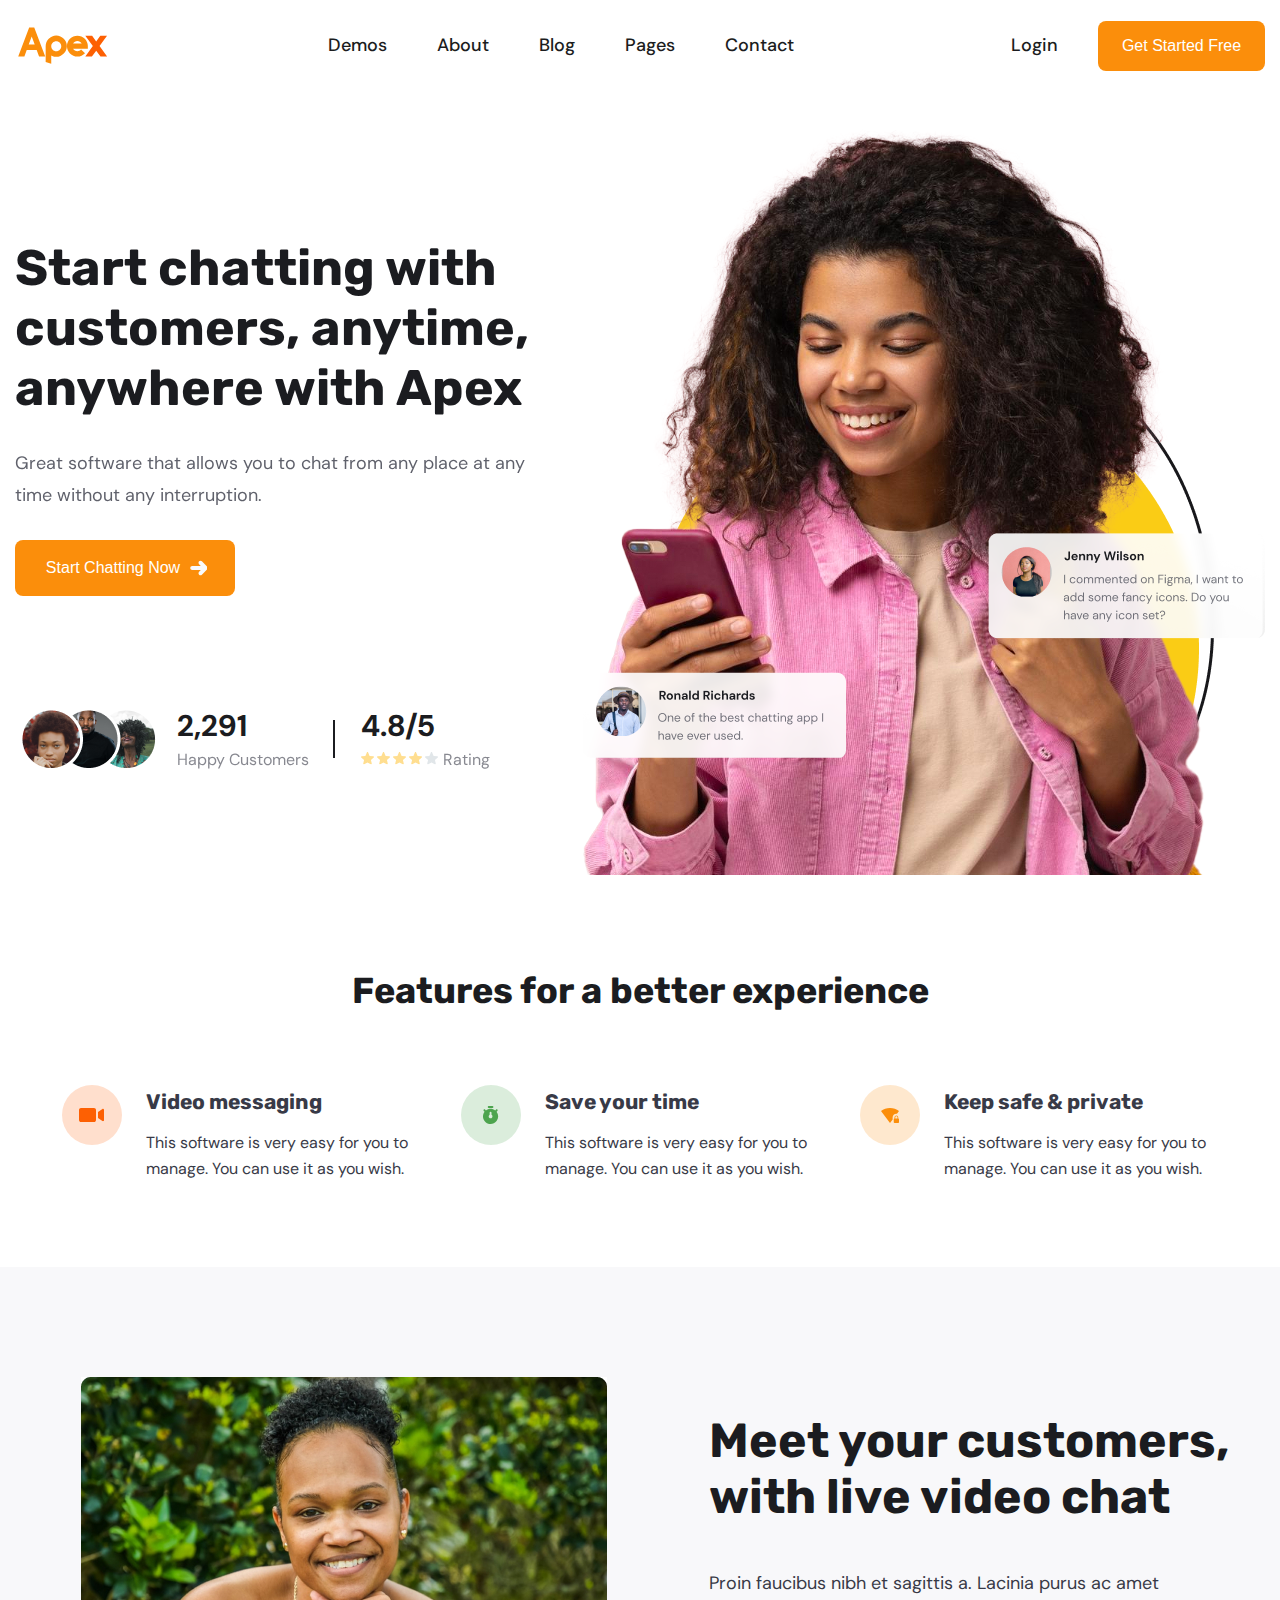
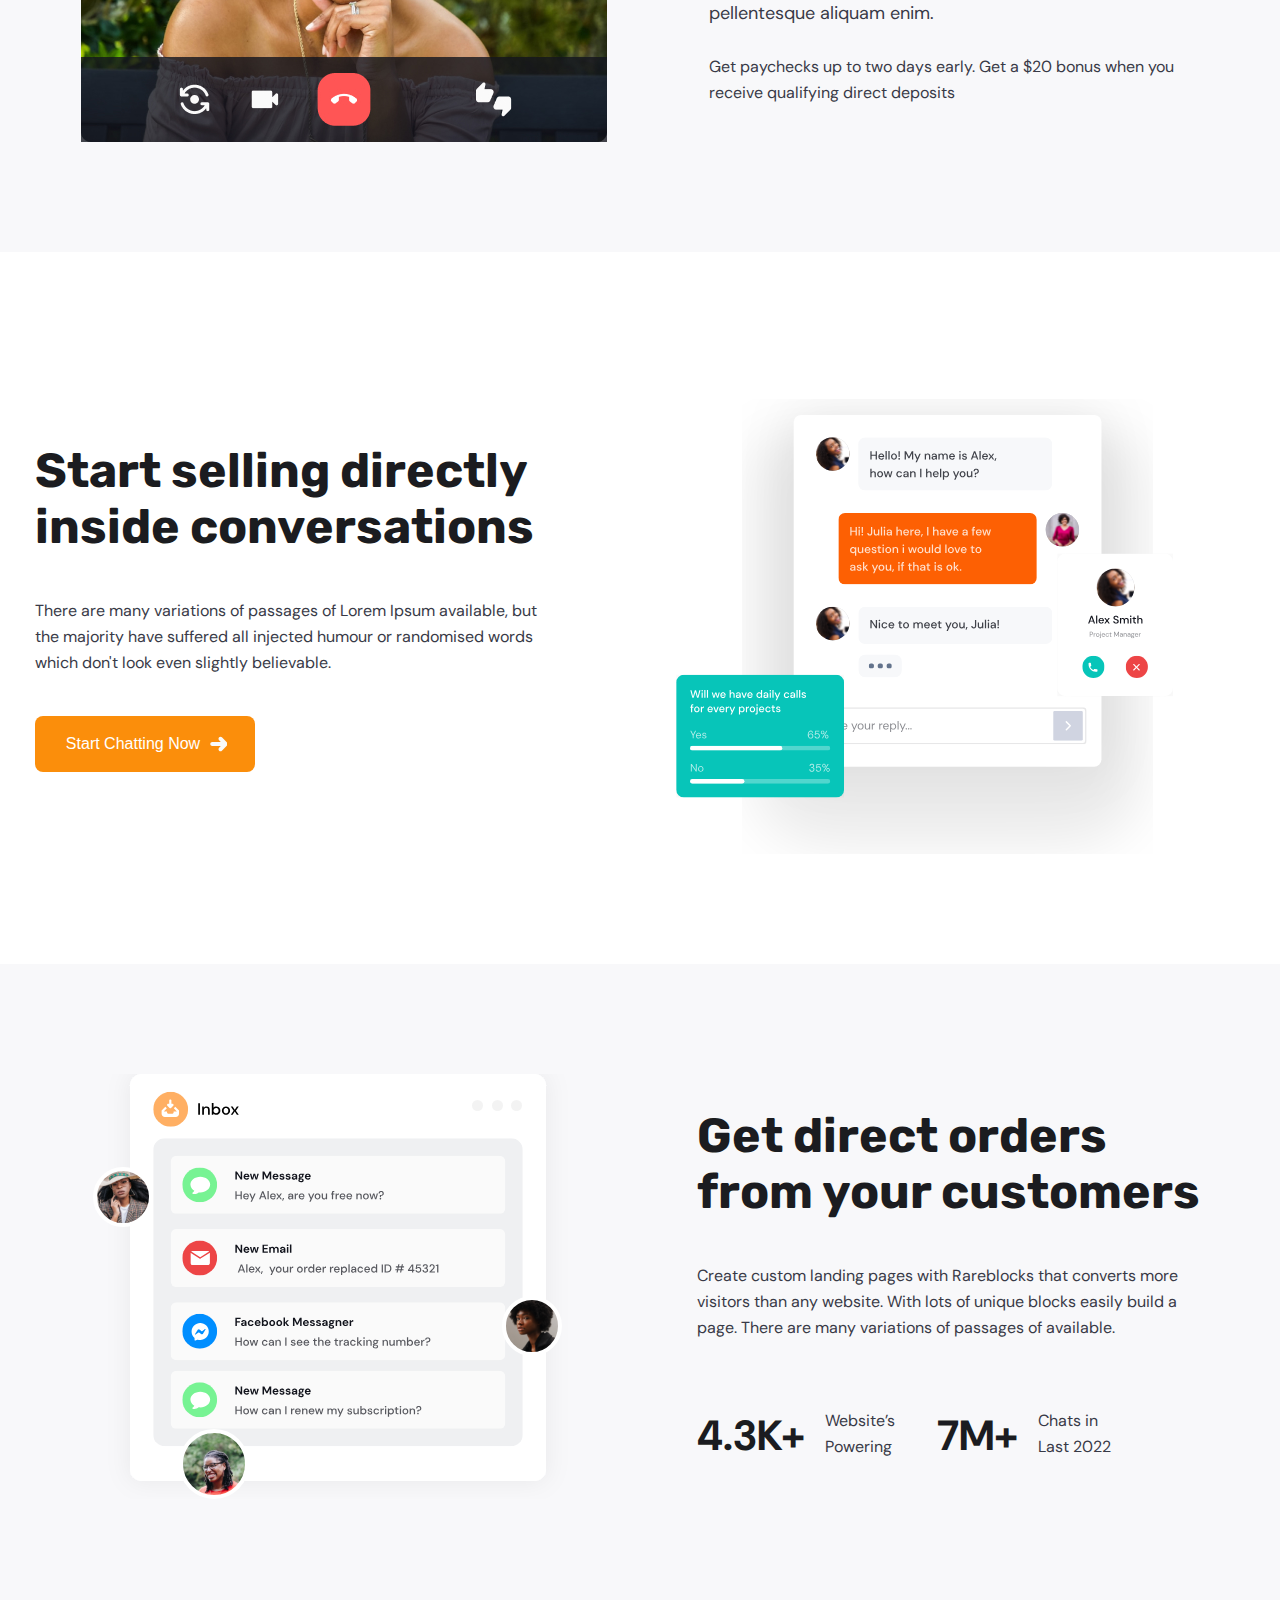
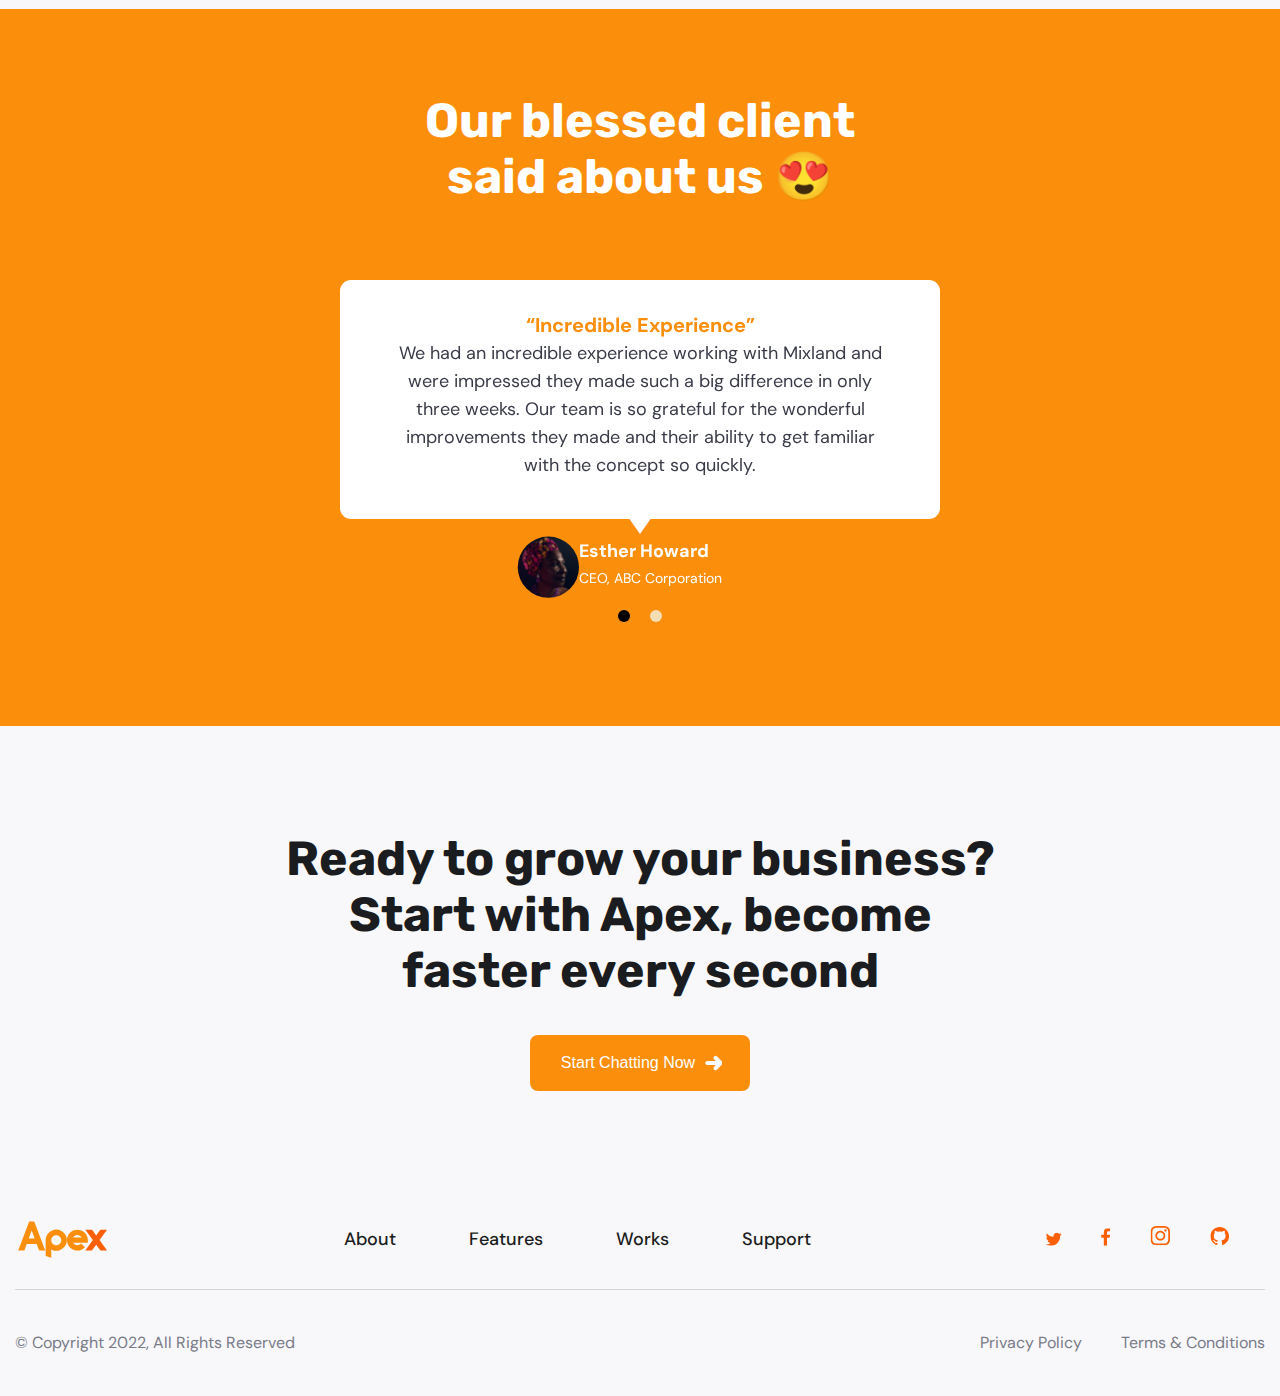
<file: index.html>
<!DOCTYPE html>
<html lang="en">

<head>
    <meta charset="UTF-8">
    <meta http-equiv="X-UA-Compatible" content="IE=edge">
    <meta name="viewport" content="width=device-width, initial-scale=1.0">
    <link href="https://fonts.googleapis.com/css2?family=DM+Sans:wght@400;500;700&display=swap" rel="stylesheet">
    <link href="https://fonts.googleapis.com/css2?family=Poppins:wght@700&family=Rubik:wght@700&display=swap"
        rel="stylesheet">
    <link href="./style/style.css" rel="stylesheet">
    <link rel="stylesheet" type="text/css" href="./plugins/slick/slick-1.8.1/slick/slick.css">
    <title>Apex</title>
</head>

<body>
    <div class="wrapper">
        <!--header start-->
        <header class="header">
            <div class="container">
                <div class="header__inner">
                    <img class="header__logo" src="./images/logo.svg" alt="logo">
                    <nav class="header__nav">
                        <a class="header__nav-item" href="#">
                            Demos
                        </a>
                        <a class="header__nav-item" href="#">
                            About
                        </a>
                        <a class="header__nav-item" href="#">
                            Blog
                        </a>
                        <a class="header__nav-item" href="#">
                            Pages
                        </a>
                        <a class="header__nav-item" href="#">
                            Contact
                        </a>
                    </nav>
                    <div class="header__autarization-box">
                        <a class="header__nav-item header__nav-item--login" href="#">
                            Login
                        </a>
                        <button class="btn-1">
                            Get Started Free
                        </button>
                        <button class="btn-menu"></button>
                    </div>
                </div>
            </div>
        </header>
        <!--header end-->

        <!--main start-->
        <main class="main">
            <!--promo start-->
            <section class="promo">
                <div class="container">
                    <div class="promo__inner">
                        <div class="promo__content">
                            <h1 class="promo__title">
                                Start chatting with customers, anytime, anywhere with Apex
                            </h1>
                            <p class="promo__subtitle">
                                Great software that allows you to chat from any place at any time without any
                                interruption.
                            </p>
                            <button class="btn-2">
                                Start Chatting Now
                            </button>
                            <div class="promo__rating">
                                <img class="promo__rating-img" src="./images/rating_img.png" alt="customers">
                                <div class="promo__rating-customers">
                                    <h4 class="promo__rating-number">
                                        2,291
                                    </h4>
                                    <p class="promo__rating-subtitle">
                                        Happy Customers
                                    </p>
                                </div>
                                <div class="promo__rating-index">
                                    <h4 class="promo__rating-number">
                                        4.8/5
                                    </h4>
                                    <p class="promo__rating-subtitle">
                                        <img class="rating-stars" src="./images/stars.svg" alt="stars">
                                        Rating
                                    </p>
                                </div>
                            </div>
                        </div>
                        <div class="promo__img-box">
                            <img class="promo__img" src="./images/promo.png" alt="promo">
                        </div>
                    </div>
                </div>
            </section>
            <!--promo end-->
            <!--features start-->
            <section class="features">
                <div class="container">
                    <h2 class="features__title">
                        Features for a better experience
                    </h2>
                    <div class="features__box">
                        <div class="features__item">
                            <img class="features__img" src="./images/video_ico.svg" alt="feature-ico">
                            <div class="features__item-content">
                                <h2 class="features__item-title">
                                    Video messaging
                                </h2>
                                <p class="features__item-subtitle">
                                    This software is very easy for you to manage. You can use it as you wish.
                                </p>
                            </div>
                        </div>
                        <div class="features__item">
                            <img class="features__img" src="./images/time_ico.svg" alt="feature-ico">
                            <div class="features__item-content">
                                <h2 class="features__item-title">
                                    Save your time
                                </h2>
                                <p class="features__item-subtitle">
                                    This software is very easy for you to manage. You can use it as you wish.
                                </p>
                            </div>
                        </div>
                        <div class="features__item">
                            <img class="features__img" src="./images/private_ico.svg" alt="feature-ico">
                            <div class="features__item-content">
                                <h2 class="features__item-title">
                                    Keep safe & private
                                </h2>
                                <p class="features__item-subtitle">
                                    This software is very easy for you to manage. You can use it as you wish.
                                </p>
                            </div>
                        </div>
                    </div>
                </div>
            </section>
            <!--features end-->
            <!--videochat start-->
            <section class="block block--videochat">
                <div class="container">
                    <div class="block__inner">
                        <div class="block__img-box">
                            <img class="block__img" src="./images/videochat.jpg" alt="videochat">
                        </div>
                        <div class="block__content">
                            <h2 class="block__title">
                                Meet your customers, with live video chat
                            </h2>
                            <p class="block__subtitle">
                                Proin faucibus nibh et sagittis a. Lacinia purus ac amet pellentesque aliquam enim.
                            </p>
                            <p class="block__text">
                                Get paychecks up to two days early. Get a $20 bonus when you receive qualifying direct
                                deposits
                            </p>
                        </div>
                    </div>
                </div>
            </section>
            <!--videochat end-->
            <!--convesation start-->
            <section class="block block--conversation">
                <div class="container">
                    <div class="block__inner">
                        <div class="block__content">
                            <h2 class="block__title">
                                Start selling directly inside conversations
                            </h2>
                            <p class="block__text">
                                There are many variations of passages of Lorem Ipsum available, but the majority have
                                suffered all injected humour or randomised words which don't look even slightly
                                believable.
                            </p>
                            <button class="btn-2">Start Chatting Now</button>
                        </div>
                        <div class="block__img-box">
                            <img class="block__img" src="./images/conversation.svg" alt="conversation">
                        </div>
                    </div>
                </div>
            </section>
            <!--convesation end-->
            <!--orders start-->
            <section class="block block--orders">
                <div class="container">
                    <div class="block__inner">
                        <div class="block__img-box">
                            <img class="block__img" src="./images/orders.svg" alt="orders">
                        </div>
                        <div class="block__content">
                            <h2 class="block__title">
                                Get direct orders from your customers
                            </h2>
                            <p class="block__text">
                                Create custom landing pages with Rareblocks that converts more visitors than any
                                website. With lots of unique blocks easily build a page. There are many variations of
                                passages of available.
                            </p>
                            <div class="block__statistick">
                                <div class="block__statistick-item">
                                    <h4 class="block__statistick-title">
                                        4.3K+
                                    </h4>
                                    <p class="block__statistick-subtitle">
                                        Website’s Powering
                                    </p>
                                </div>
                                <div class="block__statistick-item">
                                    <h4 class="block__statistick-title">
                                        7M+
                                    </h4>
                                    <p class="block__statistick-subtitle">
                                        Chats in Last 2022
                                    </p>
                                </div>
                            </div>
                        </div>
                    </div>
                </div>
            </section>
            <!--orders end-->
            <!--review start-->
            <section class="review">
                <div class="container">
                    <h2 class="review__title">
                        Our blessed client said about us 😍
                    </h2>
                    <div class="review__slider">
                        <div class="review__slider-item">
                            <div class="review__slider-box">
                                <div class="review__slider-content">
                                    <h5 class="review__slider-title">
                                        “Incredible Experience”
                                    </h5>
                                    <p class="review__slider-text">
                                        We had an incredible experience working with Mixland and were impressed they
                                        made such a
                                        big difference in only three weeks. Our team is so grateful for the wonderful
                                        improvements they made and their ability to get familiar with the concept so
                                        quickly.
                                    </p>
                                </div>
                                <div class="review__reviewer-box">
                                    <img class="review__reviewer-avatar" src="./images/content/review_1.svg"
                                        alt="review avatar">
                                    <div class="review__reviewer-container">
                                        <h6 class="review__reviewer-name">
                                            Esther Howard
                                        </h6>
                                        <p class="review__reviewer-inf">
                                            CEO, ABC Corporation
                                        </p>
                                    </div>
                                </div>
                            </div>
                        </div>
                        <div class="review__slider-item">
                            <div class="review__slider-box">
                                <div class="review__slider-content">
                                    <h5 class="review__slider-title">
                                        “Incredible Experience”
                                    </h5>
                                    <p class="review__slider-text">
                                        We had an incredible experience working with Mixland and were impressed they
                                        made such a
                                        big difference in only three weeks. Our team is so grateful for the wonderful
                                        improvements they made and their ability to get familiar with the concept so
                                        quickly.
                                    </p>
                                </div>
                                <div class="review__reviewer-box">
                                    <img class="review__reviewer-avatar" src="./images/content/review_1.svg"
                                        alt="review avatar">
                                    <div class="review__reviewer-container">
                                        <h6 class="review__reviewer-name">
                                            Esther Howard
                                        </h6>
                                        <p class="review__reviewer-inf">
                                            CEO, ABC Corporation
                                        </p>
                                    </div>
                                </div>
                            </div>
                        </div>
                    </div>
                </div>
            </section>
            <!--review end-->
        </main>
        <!--main end-->

        <!--footer start-->
        <footer class="footer">
            <div class="container">
                <div class="footer__inner">
                    <h2 class="footer__title">
                        Ready to grow your business? Start with Apex, become faster every second
                    </h2>
                    <button class="btn-2">
                        Start Chatting Now
                    </button>
                    <div class="footer__menu">
                        <img class="footer__logo" src="./images/logo.svg" alt="logo">
                        <div class="footer__nav">
                            <a href="" class="footer__nav-item">
                                About
                            </a>
                            <a href="" class="footer__nav-item">
                                Features
                            </a>
                            <a href="" class="footer__nav-item">
                                Works
                            </a>
                            <a href="" class="footer__nav-item">
                                Support
                            </a>
                        </div>
                        <div class="footer__social">
                            <a class="footer__social-link" href="#">
                                <img class="footer__social-link__img" src="./images/twiter_ico.svg" alt="twiter">
                            </a>
                            <a class="footer__social-link" href="#">
                                <img class="footer__social-link__img" src="./images/facebook_ico.svg" alt="facebook">
                            </a>
                            <a class="footer__social-link" href="#">
                                <img class="footer__social-link__img" src="./images/instagram__ico.svg" alt="instagram">
                            </a>
                            <a class="footer__social-link" href="#">
                                <img class="footer__social-link__img" src="./images/git_ico.svg" alt="git">
                            </a>
                        </div>
                    </div>
                    <div class="footer__box">
                        <p class="footer__copyright">
                            © Copyright 2022, All Rights Reserved
                        </p>
                        <div class="footer__box-links">
                            <a class="footer__box-link" href="#">
                                Privacy Policy
                            </a>
                            <a class="footer__box-link" href="#">
                                Terms & Conditions
                            </a>
                        </div>
                    </div>
                </div>
            </div>
        </footer>
        <!--footer end-->
        <script type="text/javascript" src="./js/jquery-3.6.0.min.js"></script>
        <script type="text/javascript" src="./plugins/slick/slick-1.8.1/slick/slick.min.js"></script>
        <script type="text/javascript" src="./js/main.js"></script>
</body>

</html>
</file>
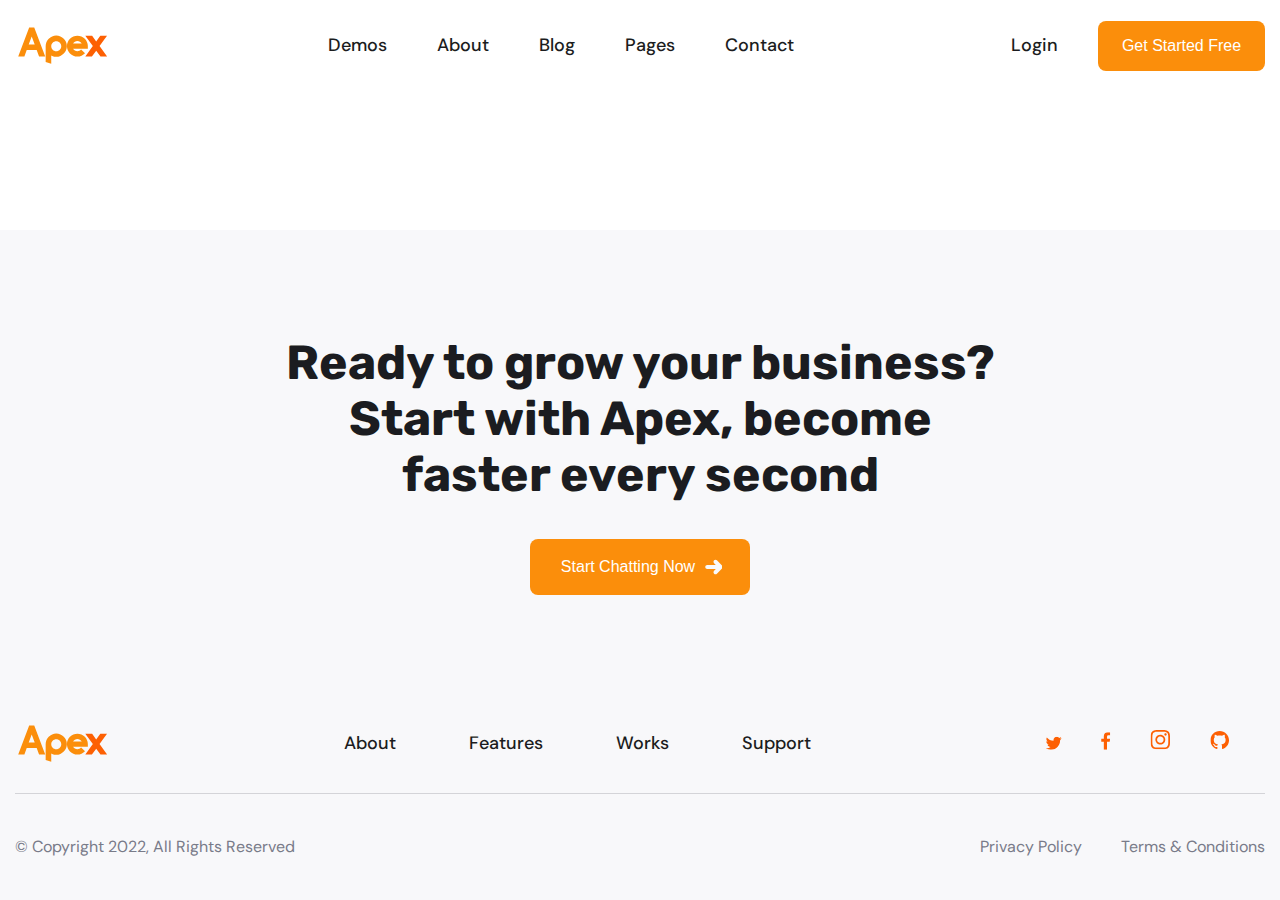
<file: page.html>
<!DOCTYPE html>
<html lang="en">

<head>
    <meta charset="UTF-8">
    <meta http-equiv="X-UA-Compatible" content="IE=edge">
    <meta name="viewport" content="width=device-width, initial-scale=1.0">
    <link href="https://fonts.googleapis.com/css2?family=DM+Sans:wght@400;500;700&display=swap" rel="stylesheet">
    <link href="https://fonts.googleapis.com/css2?family=Poppins:wght@700&family=Rubik:wght@700&display=swap"
        rel="stylesheet">
    <link href="./style/style.css" rel="stylesheet">
    <link rel="stylesheet" type="text/css" href="./plugins/slick/slick-1.8.1/slick/slick.css">
    <title>Apex</title>
</head>

<body>
    <div class="wrapper">
        <!--header start-->
        <header class="header">
            <div class="container">
                <div class="header__inner">
                    <img class="header__logo" src="./images/logo.svg" alt="logo">
                    <nav class="header__nav">
                        <a class="header__nav-item" href="#">
                            Demos
                        </a>
                        <a class="header__nav-item" href="#">
                            About
                        </a>
                        <a class="header__nav-item" href="#">
                            Blog
                        </a>
                        <a class="header__nav-item" href="#">
                            Pages
                        </a>
                        <a class="header__nav-item" href="#">
                            Contact
                        </a>
                    </nav>
                    <div class="header__autarization-box">
                        <a class="header__nav-item header__nav-item--login" href="#">
                            Login
                        </a>
                        <button class="btn-1">
                            Get Started Free
                        </button>
                        <button class="btn-menu"></button>
                    </div>
                </div>
            </div>
        </header>
        <!--header end-->

        <!--main start-->
        <main class="main">
        </main>
        <!--main end-->

        <!--footer start-->
        <footer class="footer">
            <div class="container">
                <div class="footer__inner">
                    <h2 class="footer__title">
                        Ready to grow your business? Start with Apex, become faster every second
                    </h2>
                    <button class="btn-2">
                        Start Chatting Now
                    </button>
                    <div class="footer__menu">
                        <img class="footer__logo" src="./images/logo.svg" alt="logo">
                        <div class="footer__nav">
                            <a href="" class="footer__nav-item">
                                About
                            </a>
                            <a href="" class="footer__nav-item">
                                Features
                            </a>
                            <a href="" class="footer__nav-item">
                                Works
                            </a>
                            <a href="" class="footer__nav-item">
                                Support
                            </a>
                        </div>
                        <div class="footer__social">
                            <a class="footer__social-link" href="#">
                                <img class="footer__social-link__img" src="./images/twiter_ico.svg" alt="twiter">
                            </a>
                            <a class="footer__social-link" href="#">
                                <img class="footer__social-link__img" src="./images/facebook_ico.svg" alt="facebook">
                            </a>
                            <a class="footer__social-link" href="#">
                                <img class="footer__social-link__img" src="./images/instagram__ico.svg" alt="instagram">
                            </a>
                            <a class="footer__social-link" href="#">
                                <img class="footer__social-link__img" src="./images/git_ico.svg" alt="git">
                            </a>
                        </div>
                    </div>
                    <div class="footer__box">
                        <p class="footer__copyright">
                            © Copyright 2022, All Rights Reserved
                        </p>
                        <div class="footer__box-links">
                            <a class="footer__box-link" href="#">
                                Privacy Policy
                            </a>
                            <a class="footer__box-link" href="#">
                                Terms & Conditions
                            </a>
                        </div>
                    </div>
                </div>
            </div>
        </footer>
        <!--footer end-->
        <script type="text/javascript" src="./js/jquery-3.6.0.min.js"></script>
        <script type="text/javascript" src="./plugins/slick/slick-1.8.1/slick/slick.min.js"></script>
        <script type="text/javascript" src="./js/main.js"></script>
</body>

</html>
</file>
<file: style/style.css>
html {
  box-sizing: border-box;
}

*, *:before, *::after {
  box-sizing: inherit;
}

html,
body,
p,
h1,
h2,
h3,
h4,
h5,
h6,
ul,
ol,
li,
button {
  padding: 0px;
  margin: 0px;
  outline: none;
  border: 0px;
}

a {
  text-decoration: none;
  outline: none;
  border: 0px;
}

ul,
ol,
li {
  list-style-type: none;
}

.block__title, .main .promo__title, .main .features__title, .main .review__title, .footer__title {
  font-family: 'Rubik', sans-serif;
  font-style: normal;
  font-weight: 700;
  font-size: 48px;
  line-height: 56px;
  color: #1B1C20;
}

body {
  font-style: normal;
  font-weight: 400;
  font-size: 16px;
  line-height: 26px;
  color: #383A47;
}

html,
body {
  height: 100%;
}

body {
  font-family: 'DM Sans', sans-serif;
  background: #ffffff;
}

.wrapper {
  display: flex;
  flex-direction: column;
  min-height: 100%;
}

.footer {
  margin-top: auto;
}

.container {
  max-width: 1300px;
  margin: 0 auto;
  padding: 0 15px;
}

.btn-1, .btn-2 {
  padding: 13px 20px;
  font-weight: 500;
  font-size: 16px;
  line-height: 24px;
  text-align: center;
  color: #FFFFFF;
  background: #FB8E0B;
  border-radius: 8px;
  width: 167px;
  cursor: pointer;
}
.btn-1:hover, .btn-2:hover {
  background: #FD6003;
}

.btn-2 {
  padding: 16px 50px 16px 26px;
  width: 220px;
  position: relative;
}
.btn-2::after {
  content: '';
  background: url(./../images/btn-arrow.svg);
  width: 17px;
  height: 17px;
  position: absolute;
  top: 19px;
  right: 28px;
  transition-duration: .2s;
}
.btn-2:hover::after {
  transform: translateX(7px);
}

.block__inner {
  display: flex;
  justify-content: space-around;
  flex-wrap: wrap;
  align-items: center;
  padding: 80px 0px;
}
.block__content {
  max-width: 520px;
}
.block__title {
  padding-bottom: 43px;
}
.block__subtitle {
  font-size: 18px;
  line-height: 30px;
  padding-bottom: 26px;
}
.block__img-box {
  max-width: 650px;
}
.block__img {
  display: block;
  width: 100%;
  padding: 30px;
}

.block__title, .main .promo__title, .main .features__title, .main .review__title, .footer__title {
  font-family: 'Rubik', sans-serif;
  font-style: normal;
  font-weight: 700;
  font-size: 48px;
  line-height: 56px;
  color: #1B1C20;
}

body {
  font-style: normal;
  font-weight: 400;
  font-size: 16px;
  line-height: 26px;
  color: #383A47;
}

.header {
  padding-top: 21px;
  margin-bottom: 57px;
}
.header__inner {
  display: flex;
  justify-content: space-between;
  align-items: center;
}
.header__nav-item {
  font-family: 'DM Sans', sans-serif;
  font-weight: 500;
  font-size: 18px;
  line-height: 24px;
  color: #1B1C20;
  padding-right: 45px;
}
.header__nav-item:last-child {
  padding-right: 0px;
}
.header__nav-item:hover {
  color: #FD6003;
}
.header__autarization-box > a {
  padding-right: 35px;
}
.header .btn-menu {
  width: 25px;
  height: 17px;
  background: url(./../images/menubar.svg);
  display: none;
}

.main .promo__inner {
  display: flex;
  justify-content: space-between;
  flex-wrap: wrap;
  align-items: center;
}
.main .promo__content {
  max-width: 520px;
}
.main .promo__title {
  font-size: 50px;
  line-height: 60px;
  padding-bottom: 29px;
}
.main .promo__subtitle {
  font-size: 18px;
  line-height: 32px;
  color: #383A47;
  opacity: .8;
  padding-bottom: 29px;
}
.main .promo__rating {
  margin-top: 109px;
  max-width: 480px;
  display: flex;
  justify-content: center;
  flex-wrap: wrap;
}
.main .promo__rating-img {
  object-fit: contain;
}
.main .promo__rating-customers {
  padding: 0px 26px 0 20px;
  margin-right: 26px;
  position: relative;
}
.main .promo__rating-customers::after {
  position: absolute;
  content: '';
  background: #1B1C20;
  width: 2px;
  height: 38px;
  right: 0px;
  top: 15px;
}
.main .promo__rating-number {
  font-weight: 700;
  font-size: 30px;
  line-height: 42px;
  color: #1B1C20;
}
.main .promo__rating-subtitle {
  opacity: 0.6;
}
.main .features {
  padding: 80px 0px 65px 0px;
}
.main .features__title {
  font-size: 36px;
  line-height: 56px;
  text-align: center;
  padding-bottom: 46px;
}
.main .features__box {
  display: flex;
  justify-content: center;
  flex-wrap: wrap;
  align-items: center;
}
.main .features__item {
  display: flex;
  align-items: flex-start;
  max-width: 359px;
  margin: 20px;
}
.main .features__item-content {
  margin-left: 24px;
}
.main .features__item-title {
  font-family: 'Rubik', sans-serif;
  font-weight: 700;
  font-size: 21px;
  line-height: 33px;
  padding-bottom: 12px;
}
.main .block--videochat {
  background: #F8F8FA;
}
.main .block--conversation button {
  margin-top: 40px;
}
.main .block--orders {
  background: #F8F8FA;
}
.main .block--orders .block__statistick {
  display: flex;
  margin-top: 67px;
  max-width: 426px;
}
.main .block--orders .block__statistick-item {
  display: flex;
  max-width: 208px;
  margin-right: 32px;
}
.main .block--orders .block__statistick-item:last-child {
  margin-right: 0px;
}
.main .block--orders .block__statistick-title {
  font-size: 42px;
  line-height: 56px;
  color: #1B1C20;
  padding-right: 20px;
}
.main .review {
  padding: 84px 0px 102px 0px;
  background: #FB8E0B;
  text-align: center;
}
.main .review__title {
  color: #FFFFFF;
  max-width: 468px;
  margin: 0 auto;
  margin-bottom: 75px;
}
.main .review .review__slider-item {
  display: flex;
  justify-content: space-between;
}
.main .review .slick-dots {
  display: flex;
  justify-content: center;
  align-items: center;
}
.main .review .slick-dots button {
  font-size: 0px;
  padding: 0px;
  width: 12px;
  height: 12px;
  margin: 0px 10px;
  border-radius: 50%;
  background: wheat;
}
.main .review .slick-dots .slick-active button {
  background: black;
}
.main .review__slider-box {
  max-width: 600px;
  margin: 0 auto;
}
.main .review__slider-title {
  font-weight: 700;
  font-size: 20px;
  line-height: 28px;
  color: #FB8E0B;
}
.main .review__slider-text {
  font-size: 18px;
  line-height: 28px;
}
.main .review__slider-content {
  background: #FFFFFF;
  padding: 31px 50px 40px 50px;
  border-radius: 11px;
  position: relative;
}
.main .review__slider-content::after {
  content: '';
  position: absolute;
  width: 0;
  height: 0;
  border-left: 12px solid transparent;
  border-right: 12px solid transparent;
  border-top: 17px solid #FFFFFF;
  bottom: -15px;
  left: 50%;
  transform: translateX(-50%);
}
.main .review__reviewer-box {
  display: flex;
  max-width: 246px;
  text-align: left;
  color: #FFFFFF;
  margin: 0 auto;
  margin-top: 17px;
}
.main .review__reviewer-avatar {
  max-height: 62px;
  object-fit: cover;
}
.main .review__reviewer-name {
  font-size: 18px;
  line-height: 30px;
}
.main .review__reviewer-inf {
  font-size: 14px;
  line-height: 24px;
}

.footer {
  text-align: center;
  padding-top: 105px;
  background: #F8F8FA;
}
.footer__title {
  margin: 0 auto;
  max-width: 740px;
  padding-bottom: 36px;
}
.footer__menu {
  padding-bottom: 30px;
  margin-top: 130px;
  display: flex;
  justify-content: space-between;
  align-items: center;
  flex-wrap: wrap;
  border-bottom: 1px solid #D4D4D8;
}
.footer__nav-item {
  font-family: 'DM Sans', sans-serif;
  font-weight: 500;
  font-size: 18px;
  line-height: 24px;
  color: #1B1C20;
  margin-right: 68px;
}
.footer__nav-item:last-child {
  margin-right: 0px;
}
.footer__nav-item:hover {
  color: #FD6003;
}
.footer__social-link {
  padding-right: 35px;
}
.footer__box {
  padding: 40px 0px;
  color: #797B89;
  display: flex;
  justify-content: space-between;
}
.footer__box-link {
  color: #797B89;
  padding-left: 35px;
}

@media (max-width: 1250px) {
  .header {
    margin-bottom: 0px;
    padding-bottom: 16px;
  }

  .main .promo {
    background: #F8F8FA;
    padding-top: 100px;
  }
  .main .promo__inner {
    display: flex;
    flex-direction: column;
    align-items: center;
  }
  .main .promo__content {
    text-align: center;
  }
  .main .promo__rating {
    margin: 50px 0px 50px 0px;
  }
  .main .promo__img {
    width: 100%;
  }
}
@media (max-width: 1110px) {
  .main .block__inner {
    padding: 50px 0px;
  }
  .main .block--conversation .block__img-box {
    order: -1;
  }
}
@media (max-width: 900px) {
  .header .btn-1, .header .btn-2 {
    display: none;
  }
  .header .header__nav-item--login {
    background: #FB8E0B;
    padding: 10px 15px;
    border-radius: 10px;
    color: white;
  }

  .footer__menu {
    display: flex;
    flex-direction: column;
    align-items: center;
  }
  .footer__logo {
    margin-bottom: 26px;
  }
  .footer__nav {
    margin-bottom: 30px;
  }
}
@media (max-width: 700px) {
  .header__nav-item {
    padding-right: 25px;
  }

  .main .features {
    padding: 50px 0px 35px 0px;
  }

  .footer__title {
    font-size: 40px;
    line-height: 45px;
  }
}
@media (max-width: 650px) {
  .header {
    position: relative;
    z-index: 100;
  }
  .header__nav {
    position: absolute;
    text-align: center;
    display: flex;
    flex-direction: column;
    top: -300px;
    left: 0px;
    width: 100%;
    background: white;
    transition: 0.2s all;
    z-index: 0;
  }
  .header__nav--open {
    transform: translateY(365px);
  }
  .header__nav-item {
    padding-right: 0px;
    padding-bottom: 20px;
  }
  .header .header__nav-item--login {
    display: none;
  }
  .header .btn-menu {
    display: block;
  }

  .main .block__inner {
    padding: 50px 0px;
  }
  .main .block__img {
    padding: 20px;
  }

  .footer__nav-item {
    margin-right: 24px;
  }
  .footer__box {
    display: block;
  }
  .footer__copyright {
    margin-bottom: 24px;
  }
}
@media (max-width: 590px) {
  .main .promo__content {
    text-align: left;
  }
  .main .features__item-title {
    font-weight: 500;
    font-size: 22px;
    line-height: 33px;
    padding-bottom: 12px;
  }
  .main .block__title {
    padding-bottom: 16px;
  }
  .main .block__img {
    padding: 0px;
    margin-bottom: 26px;
  }
  .main .block .block__statistick {
    margin-top: 30px;
  }
  .main .block .block__statistick-title {
    font-size: 32px;
    font-weight: 700;
    line-height: 40px;
    padding-right: 5px;
  }

  .block__title, .main .promo__title, .main .features__title, .main .review__title, .footer__title {
    font-family: 'Rubik', sans-serif;
    font-style: normal;
    font-weight: 700;
    font-size: 32px;
    line-height: 40px;
    color: #1B1C20;
  }
}
@media (max-width: 500px) {
  .main .promo__rating {
    display: flex;
    justify-content: flex-start;
    flex-wrap: wrap;
  }
  .main .promo__rating-index {
    margin-top: 24px;
  }
  .main .promo__rating-customers::after {
    position: absolute;
    content: '';
    background: #1B1C20;
    width: 50px;
    height: 2px;
    left: -125px;
    top: 85px;
  }
}
@media (max-width: 380px) {
  .main .promo__rating-customers {
    margin-right: 0px;
    padding: 0px;
    padding-left: 10px;
  }
}
</file>
